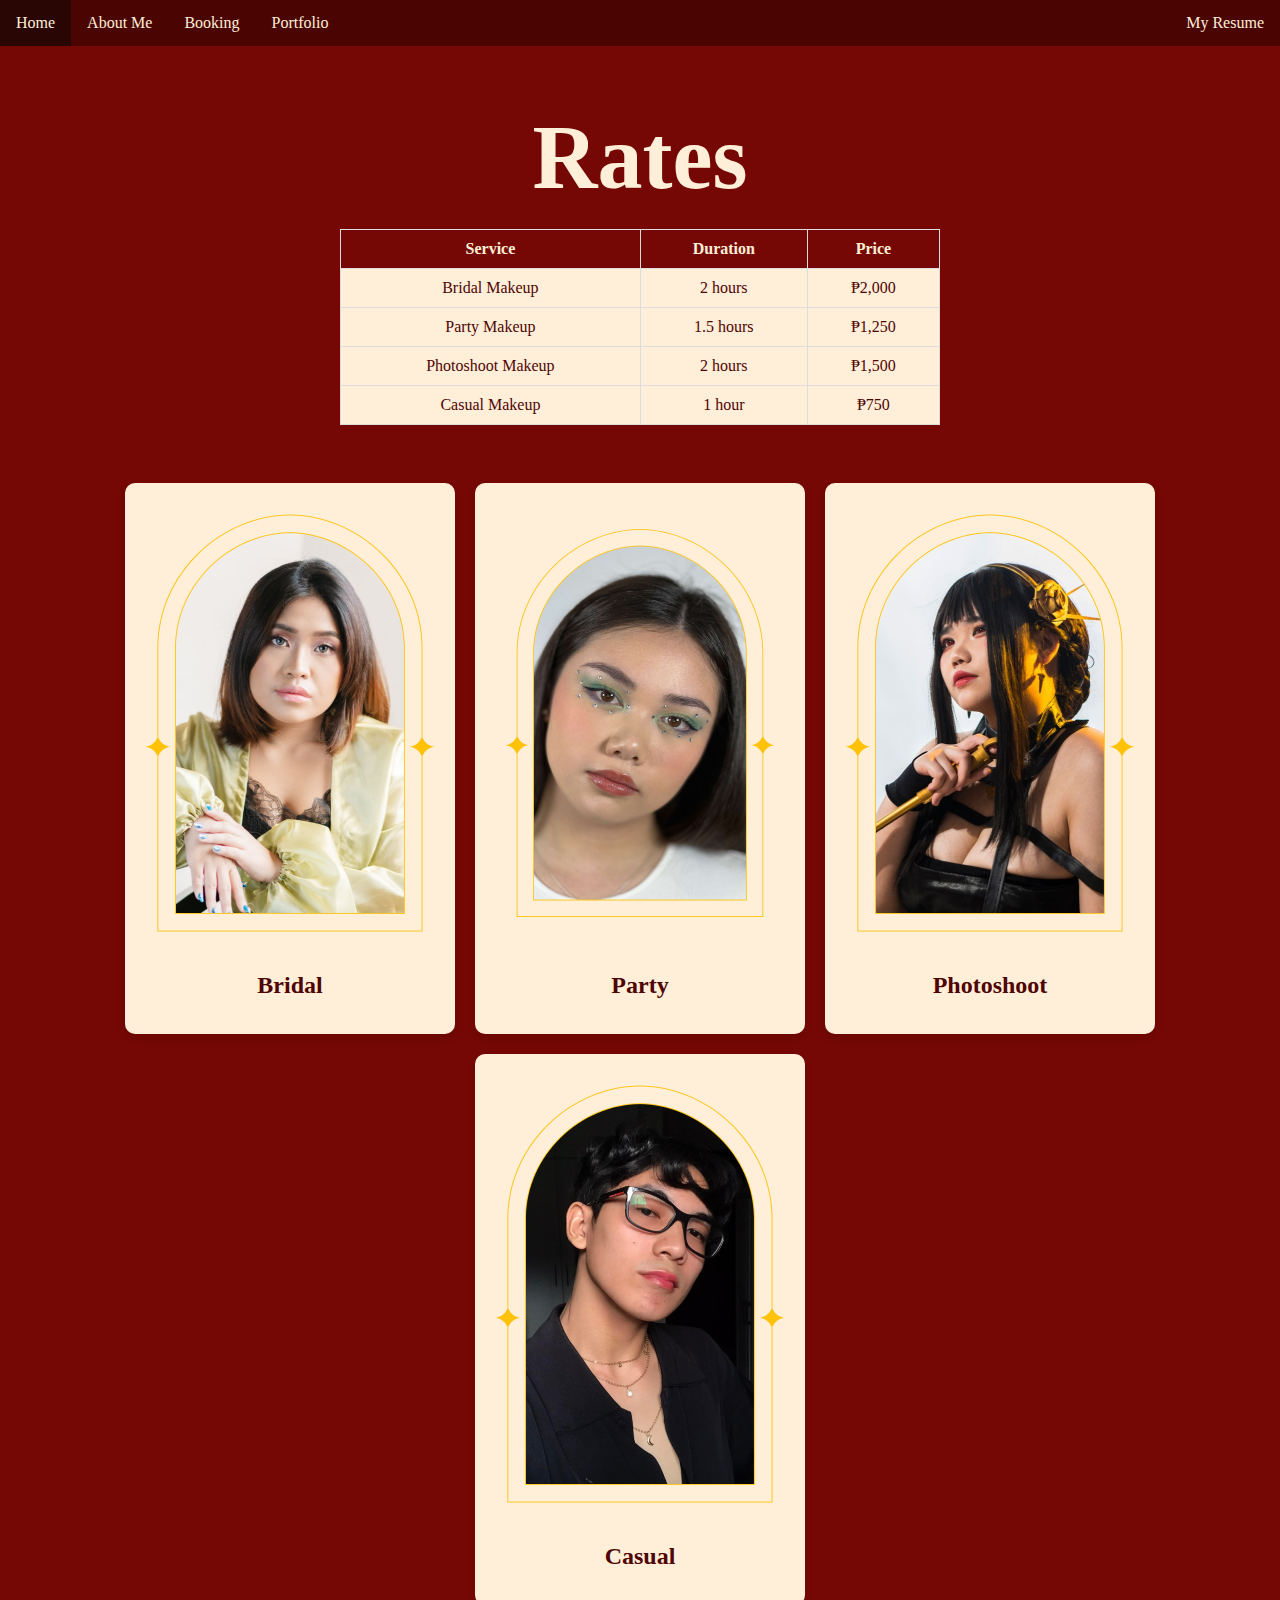
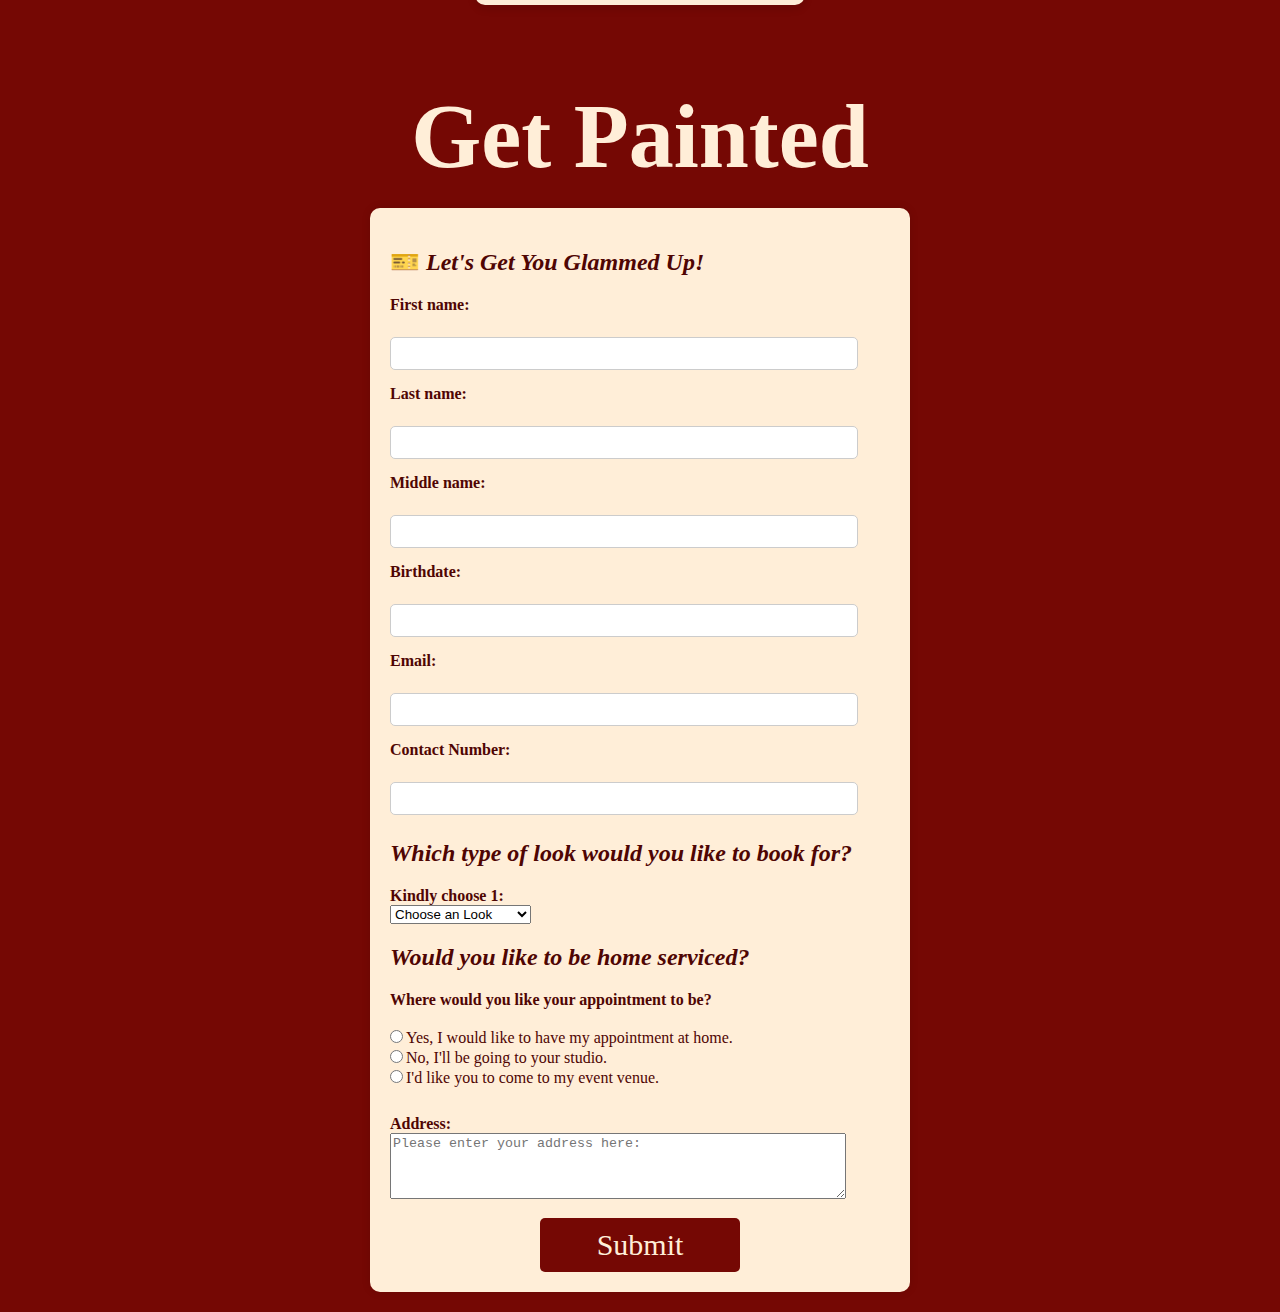
<file: booking.html>
<!DOCTYPE html>
<html lang="en">
<head>
    <meta charset="UTF-8">
    <meta name="viewport" content="width=device-width, initial-scale=1.0">
    <title>Deni's Portfolio</title>
    <link rel="stylesheet" href="bookingcss.css">
</head>
<body>
<ul>
    <li><a href="index.html">Home</a></li>
    <li><a href= "aboutme.html">About Me</a></li>
    <li><a href="booking.html">Booking</a></li>
    <li><a href="portfolio.html">Portfolio</a></li>
    <li style="float:right"><a class="active" href="https://www.canva.com/design/DAGfblkKmt4/ziwtlzLshDojnn_Mk_Nx5w/edit?utm_content=DAGfblkKmt4&utm_campaign=designshare&utm_medium=link2&utm_source=sharebutton">My Resume</a></li>
</ul>

<script src="bookingjs.js"></script>

<h1>Rates</h1>
<table>
    <tr>
        <th>Service</th>
        <th>Duration</th>
        <th>Price</th>
    </tr>
    <tr>
        <td>Bridal Makeup</td>
        <td>2 hours</td>
        <td>₱2,000</td>
    </tr>
    <tr>
        <td>Party Makeup</td>
        <td>1.5 hours</td>
        <td>₱1,250</td>
    </tr>
    <tr>
        <td>Photoshoot Makeup</td>
        <td>2 hours</td>
        <td>₱1,500</td>
    </tr>
    <tr>
        <td>Casual Makeup</td>
        <td>1 hour</td>
        <td>₱750</td>
    </tr>
</table>
<br>
<div class="examplescontainer">
    <div class="bridal">
        <img src="bridal.png" alt="bridal makeup">
        <h2>Bridal</h2>
    </div>
    <div class="party">
        <img src="party.png" alt="party makeup">
        <h2>Party</h2>
    </div>
    <div class="photoshoot">
        <img src="photoshoot.png" alt="photoshoot makeup">
        <h2>Photoshoot</h2>
    </div>
    <div class="casual">
        <img src="casual.png" alt="casual makeup">
        <h2>Casual</h2>
    </div>
</div>

<h1>Get Painted</h1>
<div class="bookingform">
    <h2>&#127915; <i>Let's Get You Glammed Up!</i></h2>
    <form>
        <label for="fname">First name:</label><br>
        <input type="text" id="fname" name="fname"><br>
        
        <label for="lname">Last name:</label><br>
        <input type="text" id="lname" name="lname"><br>
        
        <label for="mname">Middle name:</label><br>
        <input type="text" id="mname" name="mname"><br>
        
        <label for="birthdate">Birthdate:</label><br>
        <input type="text" id="birthdate" name="birthdate"><br>
        
        <label for="email">Email:</label><br>
        <input type="text" id="email" name="email"><br>

        <label for="number">Contact Number:</label><br>
        <input type="text" id="number" name="number"><br>
        
       <h2><i>Which type of look would you like to book for?</i></h2>
        <label for="appointmentoptions">Kindly choose 1:</label>
        <select id="appointmentoptions" name="appointmentoptions">
        <option value="option1">Choose an Look</option>
        <option value="option2">Casual Makeup</option>
        <option value="option3">Photoshoot Makeup</option>
        <option value="option4">Party Makeup</option>
        <option value="option5">Bridal Makeup</option>
        </select>

        <h2><i>Would you like to be home serviced?</i></h2>
        <div class="radioLeft">
            <label for="choice" id="yesnobut">Where would you like your appointment to be?</label><br>
            <input type="radio" id="homeserviced" name="choice" value="homeserviced">Yes, I would like to have my appointment at home.<br>
            <input type="radio" id="studiobooking" name="choice" value="studiobooking">No, I'll be going to your studio.<br>
            <input type="radio" id="venueservice" name="choice" value="venueservice">I'd like you to come to my event venue.<br>
        </div>
        <br>
        <label for="Address">Address:</label>
        <textarea id="Address" name="Address" rows="4" cols="50" placeholder="Please enter your address here:"></textarea>
        <br>
        <button type="submit">Submit</button>
    </form>
</div>
</body>
</html>
</file>
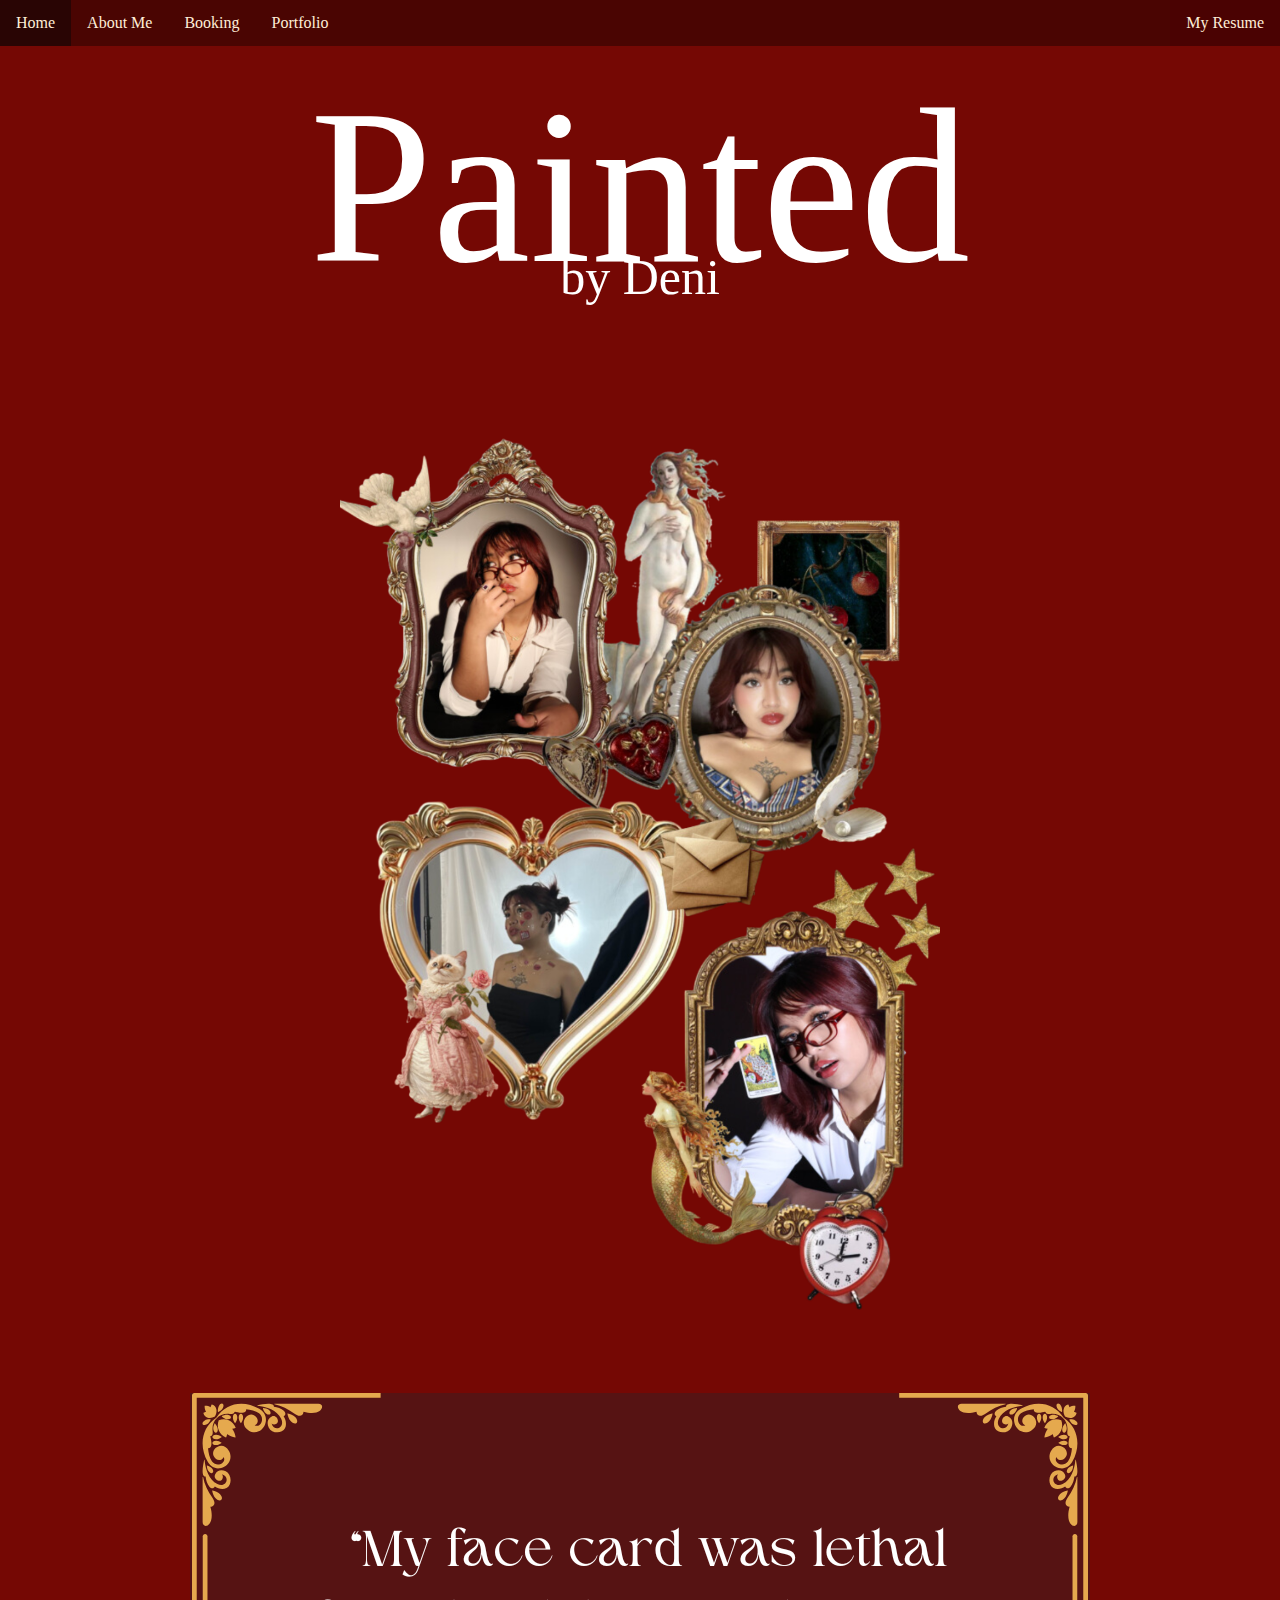
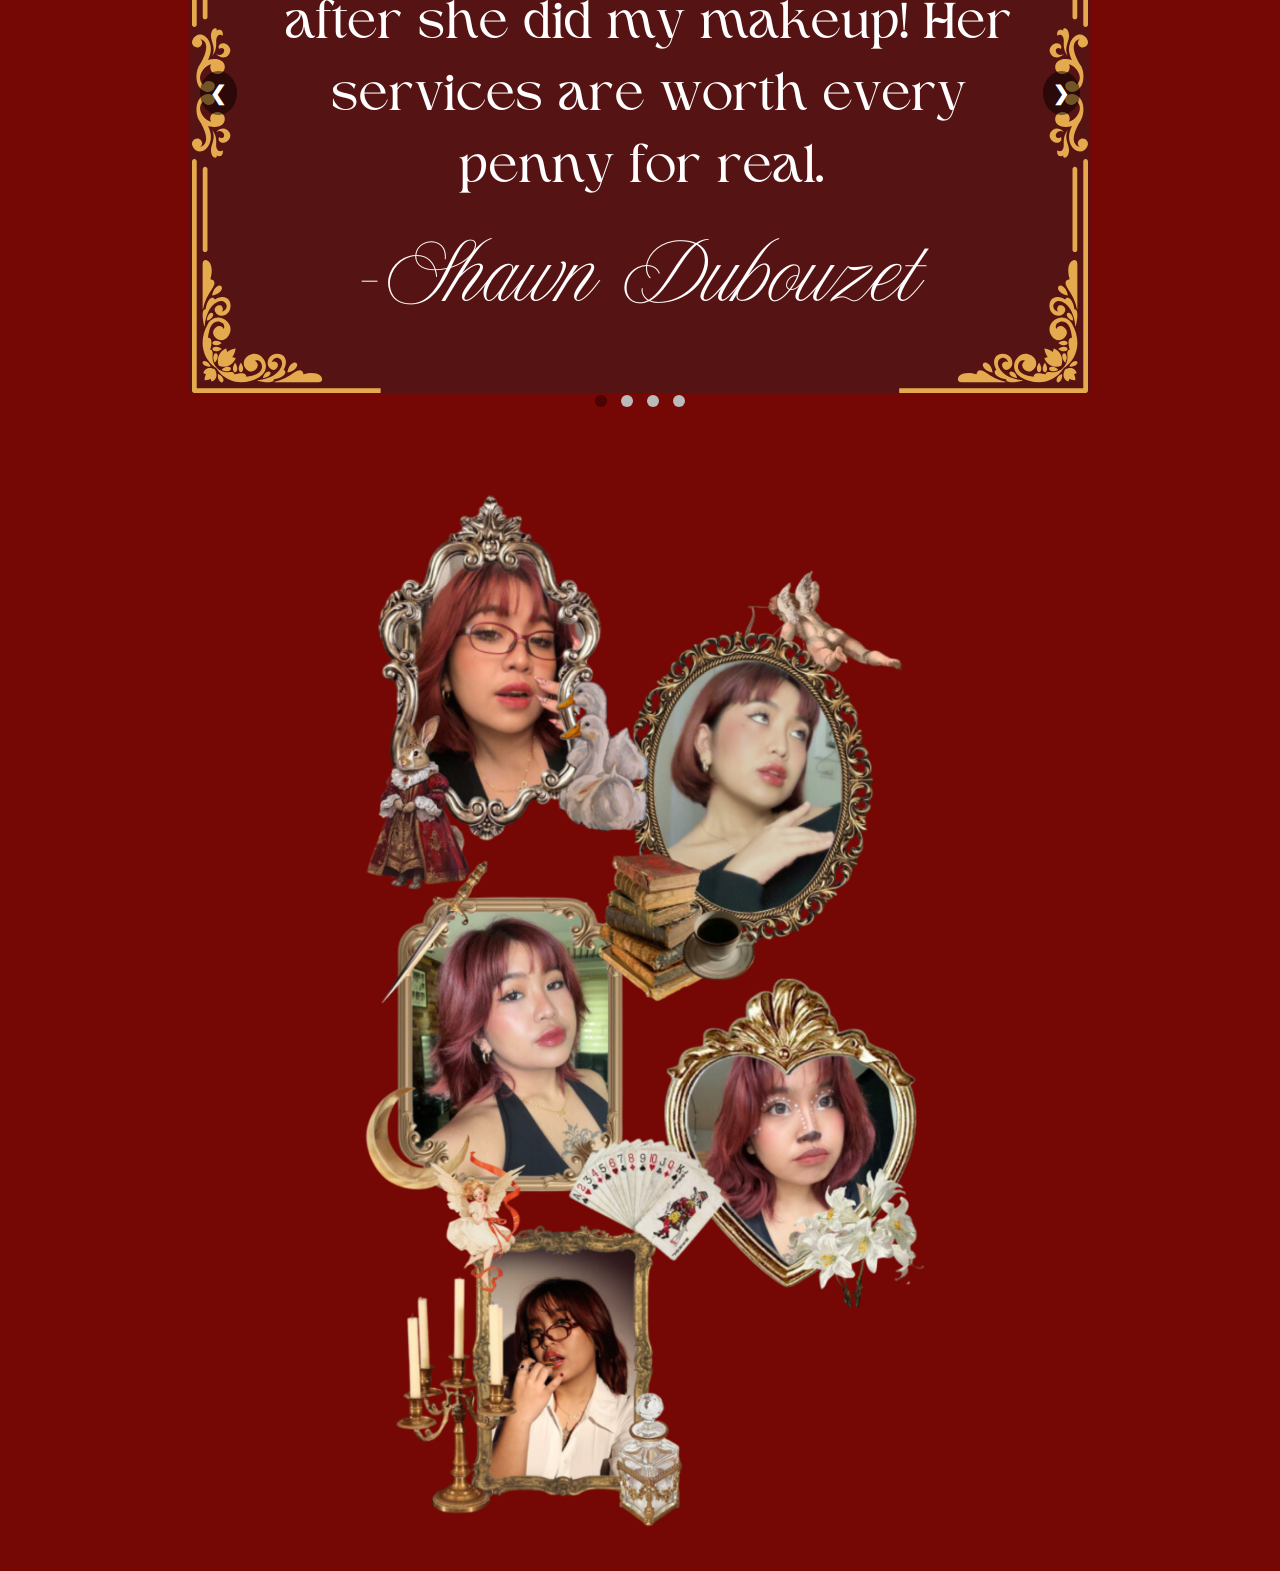
<file: portfolio.html>
<!DOCTYPE html>
<html lang="en">
<head>
    <meta charset="UTF-8">
    <meta name="viewport" content="width=device-width, initial-scale=1.0">
    <title>Deni's Portfolio</title>
    <link rel="stylesheet" href="portfoliocss.css">
</head>
<body>
    <script src="portfoliojs.js"></script>
    <ul>
        <li><a href="index.html">Home</a></li>
        <li><a href= "aboutme.html">About Me</a></li>
        <li><a href="booking.html">Booking</a></li>
        <li><a href="portfolio.html">Portfolio</a></li>
        <li style="float:right"><a class="active" href="https://www.canva.com/design/DAGfblkKmt4/ziwtlzLshDojnn_Mk_Nx5w/edit?utm_content=DAGfblkKmt4&utm_campaign=designshare&utm_medium=link2&utm_source=sharebutton">My Resume</a></li>
    </ul>

    <div class="container">
        <div id="Painted">Painted</div>
        <div id="byDeni">by Deni</div>
        <div id="tophalf">
            <img src="1.png" alt="Portfolio">
        </div>
 
        <div class="slideshow-container">
            <div class="mySlides fade">
                <img src="test1.png" style="width:100%">
            </div>
            <div class="mySlides fade">
                <img src="test2.png" style="width:100%">
            </div>
            <div class="mySlides fade">
                <img src="test3.png" style="width:100%">
            </div>
            <div class="mySlides fade">
                <img src="test4.png" style="width:100%">
            </div>
        
            <a class="prev">&#10094;</a>
            <a class="next">&#10095;</a>
         </div>
        
        
        <div style="text-align:center">
            <span class="dot" onclick="currentSlide(1)"></span>
            <span class="dot" onclick="currentSlide(2)"></span>
            <span class="dot" onclick="currentSlide(3)"></span>
            <span class="dot" onclick="currentSlide(4)"></span>
        </div>

        <br>
        <br>
        <br>
        
        <div id="otherhalf">
            <img src="2.png" alt="Portfolio">
        </div>
    </div>
</body>
</html>
</file>
<file: bookingcss.css>
body {
    font-family: Playfair Display;
    background-color:#750804;
    color: #4f0503;
    text-align: center;
    margin: 0;
}


ul {
    list-style-type: none;
    margin: 0;
    padding: 0;
    overflow: hidden;
    background-color: #4a0502;
  }
  
  li {
    float: left;
    font-size: 16px;
  }
  
  li a {
    display: block;
    color: #ffeed8;
    text-align: center;
    padding: 14px 16px;
    text-decoration: none;
  }
  
  li a:hover {
    background-color: #290504;
  }

h1{
    font-family: Luxurious Script;
    color: #ffeed8;
    font-size: 90px;
    margin-bottom: 0%;
}


table {
    width: 90%;
    max-width: 600px;
    margin: 20px auto;
    border-collapse: collapse;
    background-color: #ffeed8;
}

th, td {
    padding: 10px;
    border: 1px solid #ddd;
}

th {
    background-color: #750804;
    color: #ffeed8
}

.bookingform {
    background: #ffeed8;
    padding: 20px;
    margin: 20px auto;
    width: 90%;
    max-width: 500px;
    border-radius: 10px;
    box-shadow: 0px 0px 10px rgba(0, 0, 0, 0.1);
    text-align: left;
}

.bookingform h1 {
    text-align: center;
    color: #750804;
}

label {
    font-weight: bold;
    display: block;
    margin-top: 10px;
}

input[type="text"], input[type="email"] {
    width: 100%;
    padding: 8px;
    margin: 5px 0;
    border: 1px solid #ccc;
    border-radius: 5px;
}

button {
    background-color: #750804;
    color: #ffeed8;
    padding: 10px 15px;
    border: none;
    border-radius: 5px;
    cursor: pointer;
    width: 90%;
    max-width: 200px; 
    margin: 15px auto 0; 
    display: block; 
    text-align: center;
    font-family: Luxurious Script;
    font-size: 30px;
}

button:hover {
    background-color: #4a0502;
}

@media (max-width: 600px) {
    body {
        padding: 10px;
    }
    
    table {
        width: 100%;
        font-size: 14px;
    }
    
    .bookingform {
        width: 100%;
        padding: 15px;
    }
    
    input[type="text"], input[type="email"] {
        font-size: 14px;
    }
    
    button {
        font-size: 16px;
    }
}

#fname {
    width: 90%;
}

#lname {
    width: 90%;
}

#mname {
    width: 90%;
}

#birthdate {
    width: 90%;
}

#email{
    width: 90%;
}

#Address{
    width: 90%;
}

#number{
    width: 90%;
}


.radioLeft {
    text-align: left;
    display: block;
}

.radioLeft input {
    margin-left: 0;
}

.examplescontainer {
    display: flex;
    flex-wrap: wrap;
    justify-content: center;
    gap: 20px; 
    padding: 20px;
}

.examplescontainer div {
    flex: 1 1 calc(25% - 20px);
    max-width: 300px; 
    text-align: center;
    background-color: #ffeed8;
    padding: 15px;
    border-radius: 10px;
    box-shadow: 0 4px 8px rgba(0, 0, 0, 0.1);
}

.examplescontainer img {
    width: 100%;
    height: auto;
    border-radius: 8px;
}


@media (max-width: 900px) {
    .examplescontainer div {
        flex: 1 1 calc(50% - 20px); 
    }
}

@media (max-width: 600px) {
    .examplescontainer {
        flex-direction: column;
        align-items: center;
    }

    .examplescontainer div {
        flex: 1 1 100%; 
        max-width: 100%; 
    }
}
</file>
<file: portfoliocss.css>
/* General Reset */
body {
    margin: 0;
    padding: 0;
    background-color: #750804;
    overflow-x: hidden;
    font-family: 'Playfair Display', serif;
}

ul {
    list-style-type: none;
    margin: 0;
    padding: 0;
    overflow: hidden;
    background-color: #4a0502;
  }
  
  li {
    float: left;
    font-size: 16px;
  }
  
  li a {
    display: block;
    color: #ffeed8;
    text-align: center;
    padding: 14px 16px;
    text-decoration: none;
  }
  
  li a:hover {
    background-color: #290504;
  }

h1{
    font-family: Luxurious Script;
    color: #ffeed8;
    font-size: 80px;
}

.slideshow-container {
    position: relative;
    max-width: 100%;
    height: auto;
    display: flex;
    justify-content: center;
    align-items: center;
    margin: auto;
    overflow: hidden;
}

.mySlides {
    display: none;
    width: 100%;
    max-height: 80vh;
    text-align: center;
}

.mySlides img {
    max-width: 100%;
    height: auto;
    object-fit: contain;
    display: block;
    margin: auto;
}


@keyframes fade {
    from { opacity: 0.4; }
    to { opacity: 1; }
}


.prev, .next {
    cursor: pointer;
    position: absolute;
    top: 50%;
    transform: translateY(-50%);
    padding: 10px;
    color: white;
    font-weight: bold;
    font-size: 20px;
    background-color: rgba(0, 0, 0, 0.5);
    border-radius: 50%;
    user-select: none;
    transition: 0.3s;
    z-index: 10;
}

.prev { left: 10px; }
.next { right: 10px; }

.prev:hover, .next:hover {
    background-color: rgba(0, 0, 0, 0.8);
}

.dot-container {
    text-align: center;
    margin-top: 10px;
}

.dot {
    cursor: pointer;
    height: 12px;
    width: 12px;
    margin: 0 5px;
    background-color: #bbb;
    border-radius: 50%;
    display: inline-block;
    transition: background-color 0.3s ease;
}

.active, .dot:hover {
    background-color: #4a0202;
}

.container {
    display: flex;
    flex-direction: column;
    justify-content: center;
    align-items: center;
    min-height: 100vh;
    text-align: center;
    padding: 20px;
}

#Painted {
    font-size: 220px;
    font-family: 'Luxurious Script', cursive;
    color: white;
    white-space: nowrap;
    line-height: 1.1; 
    width: 100%
}

#byDeni {
    font-size: 50px;
    font-family: 'Playfair Display', serif;
    color: white;
    margin-top: -60px; 
    margin-bottom: 0px;
    width: 100%
}

#tophalf{
    margin-top: -100px;
    display: flex;
    justify-content: center;
    align-items: center;
    width: 100%;
    max-width: 600px;
    height: auto;
    margin: 10px auto;
}

#otherhalf {
    display: flex;
    justify-content: center;
    align-items: center;
    width: 100%;
    max-width: 600px;
    height: auto;
    margin: 10px auto;
}

#tophalf img, #otherhalf img {
    width: 100%;
    height: auto;
    object-fit: contain;
}

@media (max-width: 768px) {
    ul {
        flex-direction: column;
        text-align: center;
        padding: 5px 0;
    }

    li {
        margin: 5px 0;
    }

    .container {
        height: auto;
        padding: 20px;
    }

    #Painted {
        font-size: clamp(50px, 15vw, 200px);
    }

    #byDeni {
        font-size: clamp(20px, 4vw, 60px);
        margin-top: -5px;
    }

    .prev, .next {
        font-size: 14px;
        padding: 8px;
    }
}
</file>
